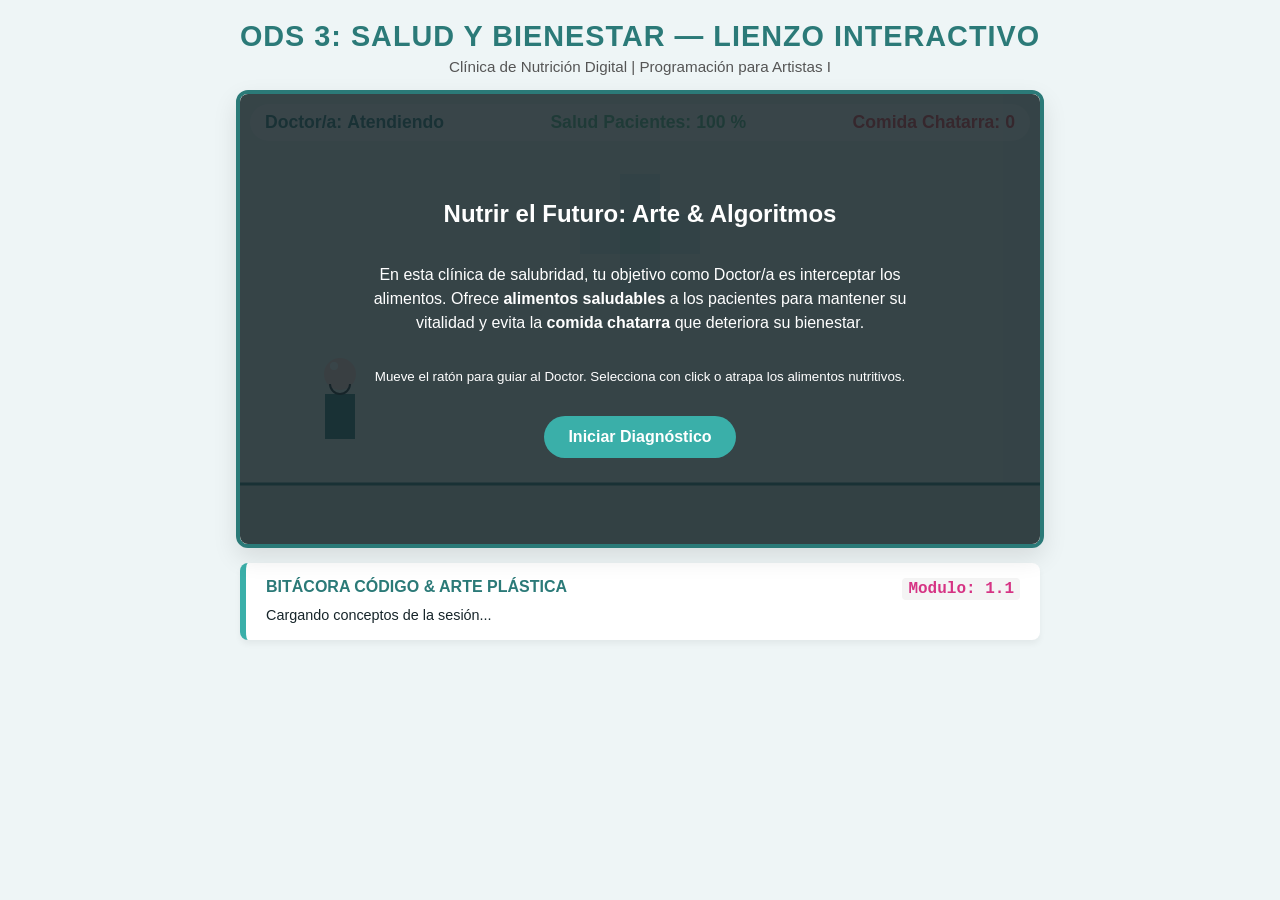
<file: index.HTML>
<!DOCTYPE html>
<html lang="es">
<head>
    <meta charset="UTF-8">
    <meta name="viewport" content="width=device-width, initial-scale=1.0">
    <title>Arte, Algoritmos y Salud - Agenda 2030 (ODS 3)</title>
    <style>
        /* ESTILOS Y ESTÉTICA DE ARTES PLÁSTICAS (Lienzo Clínico) */
        :root {
            --bg-color: #eef5f6;
            --panel-bg: #ffffff;
            --primary-color: #2b7a78;
            --accent-color: #3aafa9;
            --danger-color: #e63946;
            --success-color: #52b788;
            --text-color: #17252a;
            --font-family: 'Segoe UI', Tahoma, Geneva, Verdana, sans-serif;
        }

        body {
            margin: 0;
            padding: 20px;
            background-color: var(--bg-color);
            color: var(--text-color);
            font-family: var(--font-family);
            display: flex;
            flex-direction: column;
            align-items: center;
        }

        header {
            text-align: center;
            margin-bottom: 15px;
        }

        h1 {
            margin: 0 0 5px 0;
            color: var(--primary-color);
            font-size: 1.8rem;
            text-transform: uppercase;
            letter-spacing: 1px;
        }

        p.subtitle {
            margin: 0;
            font-size: 0.95rem;
            color: #555;
        }

        #game-container {
            position: relative;
            background: var(--panel-bg);
            border: 4px solid var(--primary-color);
            border-radius: 12px;
            box-shadow: 0 10px 25px rgba(0,0,0,0.1);
            overflow: hidden;
            width: 800px;
        }

        /* Lienzo Canvas (Área interactiva de Artes Plásticas) */
        canvas {
            display: block;
            background: linear-gradient(to bottom, #e6f4f1 0%, #ffffff 100%);
            cursor: crosshair;
        }

        /* Panel de Información Pedagógica (Programación para Artistas I) */
        #pedagogical-panel {
            width: 800px;
            box-sizing: border-box;
            background: var(--panel-bg);
            margin-top: 15px;
            padding: 15px 20px;
            border-radius: 8px;
            border-left: 6px solid var(--accent-color);
            box-shadow: 0 4px 6px rgba(0,0,0,0.05);
        }

        .panel-title {
            font-weight: bold;
            color: var(--primary-color);
            margin-bottom: 5px;
            display: flex;
            justify-content: space-between;
        }

        .code-concept {
            font-family: 'Courier New', Courier, monospace;
            background: #f4f4f4;
            padding: 2px 6px;
            border-radius: 4px;
            color: #d63384;
        }

        .hud {
            position: absolute;
            top: 10px;
            left: 10px;
            right: 10px;
            display: flex;
            justify-content: space-between;
            pointer-events: none;
            font-weight: bold;
            font-size: 1.1rem;
            background: rgba(255,255,255,0.85);
            padding: 8px 15px;
            border-radius: 20px;
            backdrop-filter: blur(4px);
        }

        .hud-item {
            display: flex;
            align-items: center;
            gap: 5px;
        }

        /* Pantallas de estado (Inicio / GameOver) */
        .overlay {
            position: absolute;
            top: 0;
            left: 0;
            width: 100%;
            height: 100%;
            background: rgba(23, 37, 42, 0.85);
            color: white;
            display: flex;
            flex-direction: column;
            justify-content: center;
            align-items: center;
            text-align: center;
            padding: 30px;
            box-sizing: border-box;
        }

        .btn {
            background-color: var(--accent-color);
            color: white;
            border: none;
            padding: 12px 24px;
            font-size: 1rem;
            font-weight: bold;
            border-radius: 25px;
            cursor: pointer;
            transition: background 0.2s, transform 0.1s;
            margin-top: 15px;
        }

        .btn:hover {
            background-color: var(--primary-color);
            transform: scale(1.05);
        }

        .hidden {
            display: none !important;
        }
    </style>
</head>
<body>

    <header>
        <h1>ODS 3: Salud y Bienestar — Lienzo Interactivo</h1>
        <p class="subtitle">Clínica de Nutrición Digital | Programación para Artistas I</p>
    </header>

    <div id="game-container">
        <div class="hud">
            <div class="hud-item" style="color: var(--primary-color);">
                Doctor/a: <span id="doctor-status">Atendiendo</span>
            </div>
            <div class="hud-item" style="color: var(--success-color);">
                Salud Pacientes: <span id="score-val">100</span>%
            </div>
            <div class="hud-item" style="color: var(--danger-color);">
                Comida Chatarra: <span id="junk-val">0</span>
            </div>
        </div>

        <canvas id="artCanvas" width="800" height="450"></canvas>

        <div id="start-screen" class="overlay">
            <h2>Nutrir el Futuro: Arte & Algoritmos</h2>
            <p style="max-width: 550px; line-height: 1.5;">
                En esta clínica de salubridad, tu objetivo como Doctor/a es interceptar los alimentos. 
                Ofrece <strong>alimentos saludables</strong> a los pacientes para mantener su vitalidad y evita la <strong>comida chatarra</strong> que deteriora su bienestar.
            </p>
            <p><small>Mueve el ratón para guiar al Doctor. Selecciona con click o atrapa los alimentos nutritivos.</small></p>
            <button class="btn" onclick="startGame()">Iniciar Diagnóstico</button>
        </div>

        <div id="gameover-screen" class="overlay hidden">
            <h2 id="go-title">Diagnóstico Completado</h2>
            <p id="go-message" style="max-width: 550px; line-height: 1.5;"></p>
            <div id="artistic-reflection" style="font-style: italic; color: #3aafa9; margin: 10px 0;"></div>
            <button class="btn" onclick="startGame()">Reintentar Consulta</button>
        </div>
    </div>

    <div id="pedagogical-panel">
        <div class="panel-title">
            <span>BITÁCORA CÓDIGO & ARTE PLÁSTICA</span>
            <span id="current-topic-id" class="code-concept">Modulo: 1.1</span>
        </div>
        <div id="pedagogical-content" style="font-size: 0.9rem; line-height: 1.4;">
            Cargando conceptos de la sesión...
        </div>
    </div>

    <script>
        /* * PROGRAMACIÓN PARA ARTISTAS I - IMPLEMENTACIÓN INTEGRAL
         * 1.1. Pensamiento computacional & 1.2. Sistematización
         * 1.3. Conceptos Básicos | 1.4. Estructuras de Control | 1.5. Convenciones
         */

        // --- 1.3.1. Almacenamiento de datos simples (Constantes y Variables Globales) ---
        const canvas = document.getElementById('artCanvas');
        const ctx = canvas.getContext('2d');

        // Convención de nombrado: camelCase para variables/instancias, UPPER_CASE para constantes.
        const GAME_SPEED = 2;
        const CANVAS_WIDTH = 800;
        const CANVAS_HEIGHT = 450;

        let gameRunning = false;
        let animationFrameId = null;
        let score = 100;
        let junkCount = 0;
        let frameCounter = 0;

        // --- 1.2.3. Abstracción y Modelado (Estructuras de datos estructurados/Objetos) ---
        
        // Objeto Modelo: Doctor (Representación del personaje principal humano)
        const doctor = {
            x: 100,
            y: 300,
            width: 50,
            height: 80,
            colorUniform: '#2b7a78',
            colorSkin: '#fcd5ce',
            
            // Método de renderizado usando formas geométricas primarias (Enfoque de Artes Plásticas)
            draw: function() {
                // Cuerpo/Bata (Abstracción sintética)
                ctx.fillStyle = this.colorUniform;
                ctx.fillRect(this.x - 15, this.y, 30, 45);

                // Cabeza (Proporción y volumen básico)
                ctx.fillStyle = this.colorSkin;
                ctx.beginPath();
                ctx.arc(this.x, this.y - 20, 16, 0, Math.PI * 2);
                ctx.fill();

                // Estetoscopio (Detalle figurativo)
                ctx.strokeStyle = '#17252a';
                ctx.lineWidth = 2;
                ctx.beginPath();
                ctx.arc(this.x, this.y - 10, 10, 0, Math.PI);
                ctx.stroke();

                // Espejo frontal / Marcador Clínico
                ctx.fillStyle = '#ffffff';
                ctx.beginPath();
                ctx.arc(this.x - 6, this.y - 28, 4, 0, Math.PI * 2);
                ctx.fill();
            },
            
            // 1.1.4. Algoritmo de actualización de posición
            update: function(targetX, targetY) {
                // Interpolación suave (Modelado de movimiento)
                this.x += (targetX - this.x) * 0.1;
                this.y += (targetY - this.y) * 0.1;
                
                // Restricciones de borde (Límites de la clínica)
                this.x = Math.max(20, Math.min(CANVAS_WIDTH - 20, this.x));
                this.y = Math.max(100, Math.min(CANVAS_HEIGHT - 40, this.y));
            }
        };

        // Arreglo de datos estructurados para Alimentos
        let foodItems = [];

        // Base de datos abstracta de alimentos (Nutrición vs Consecuencias)
        const FOOD_TYPES = [
            { name: 'Manzana', type: 'good', color: '#e63946', val: 5, info: 'Rica en fibra y vitaminas. Protege el sistema cardiovascular.' },
            { name: 'Brócoli', type: 'good', color: '#52b788', val: 7, info: 'Aporta antioxidantes y potencia el sistema inmunológico.' },
            { name: 'Agua', type: 'good', color: '#4ea8de', val: 5, info: 'Esencial para la hidratación celulary la función renal.' },
            { name: 'Dona azucarada', type: 'bad', color: '#ffb703', val: -15, info: 'Exceso de azúcares refinados. Riesgo de diabetes e inflamación.' },
            { name: 'Refresco', type: 'bad', color: '#6f1d1b', val: -20, info: 'Calorías vacías. Deteriora la salud dental y metabólica.' },
            { name: 'Hamburguesa ultraprocesada', type: 'bad', color: '#b5e2fa', val: -12, info: 'Grasas saturadas y alto sodio. Eleva la presión arterial.' }
        ];

        // Temario de Programación para Artistas I para vinculación pedagógica en vivo
        const SYLLABUS_DATA = [
            { code: "1.1.1 La Máquina", text: "La máquina procesa ciclos visuales a 60 FPS transformando ecuaciones de coordenadas en lienzo plástico." },
            { code: "1.1.4 Algoritmos", text: "El bucle de juego (Game Loop) es un algoritmo secuencial: Limpiar -> Actualizar -> Colisionar -> Renderizar." },
            { code: "1.2.3 Abstracción y Modelado", text: "Sintetizar la figura humana del Doctor a formas geométricas básicas (círculos, rectángulos) sin perder su identidad visual." },
            { code: "1.3.1 Datos Estructurados", text: "Uso de arreglos y objetos Javascript para almacenar dinámicamente las propiedades cromáticas y físicas de los alimentos." },
            { code: "1.4.1 Estructuras de Selección", text: "Evaluación condicional (if/else): Si el alimento es saludable, la salud del paciente suma; si es procesado, se resta." },
            { code: "1.4.2 Ciclos", text: "Uso de bucles 'for' para recorrer, renderizar y verificar interacciones de múltiples elementos gráficos simultáneamente." },
            { code: "1.4.3 Recursión", text: "El ciclo de renderizado 'requestAnimationFrame' se invoca a sí mismo de forma recursiva para generar la ilusión de movimiento continuo." }
        ];

        // Trackeo de posición del mouse (Input del usuario)
        let mouse = { x: doctor.x, y: doctor.y };

        canvas.addEventListener('mousemove', (e) => {
            const rect = canvas.getBoundingClientRect();
            mouse.x = e.clientX - rect.left;
            mouse.y = e.clientY - rect.top;
        });

        // --- 1.3.3. Funciones (Modularidad y Síntesis) ---

        // Función constructora de alimentos (Generación aleatoria/Identificación de patrones)
        function spawnFood() {
            // 1.3.2. Operadores aritméticos y relacionales
            if (Math.random() < 0.03) {
                const template = FOOD_TYPES[Math.floor(Math.random() * FOOD_TYPES.length)];
                foodItems.push({
                    x: Math.random() * (CANVAS_WIDTH - 60) + 30,
                    y: -20,
                    radius: 14,
                    speed: 1.5 + Math.random() * 2,
                    ...template
                });
            }
        }

        // Renderizado del Fondo de la Clínica (Composición Plástica de fondo)
        function drawClinicEnvironment() {
            // Paredes clínicas simétricas (Perspectiva básica)
            ctx.fillStyle = '#e6f4f1';
            ctx.fillRect(0, 0, CANVAS_WIDTH, CANVAS_HEIGHT);

            // Suelo (Módulos de azulejos)
            ctx.fillStyle = '#d8e2dc';
            ctx.fillRect(0, CANVAS_HEIGHT - 60, CANVAS_WIDTH, 60);

            // Línea de división cromática (Zócalo)
            ctx.strokeStyle = '#2b7a78';
            ctx.lineWidth = 3;
            ctx.beginPath();
            ctx.moveTo(0, CANVAS_HEIGHT - 60);
            ctx.lineTo(CANVAS_WIDTH, CANVAS_HEIGHT - 60);
            ctx.stroke();

            // Simulación de Cruz de Salubridad / Arte Institucional ODS 3
            ctx.fillStyle = 'rgba(58, 175, 169, 0.15)';
            ctx.fillRect(CANVAS_WIDTH / 2 - 20, 80, 40, 120);
            ctx.fillRect(CANVAS_WIDTH / 2 - 60, 120, 120, 40);
        }

        // 1.1.4. Algoritmo de Detección de Colisiones (Distancia Euclidiana)
        function checkCollisions(item, index) {
            // Operadores aritméticos para cálculo vectorial
            let dx = item.x - doctor.x;
            let dy = item.y - doctor.y;
            let distance = Math.sqrt(dx * dx + dy * dy);

            // 1.4.1. Estructura de Selección
            if (distance < item.radius + 25) {
                // Aplicación de consecuencias nutricionales (ODS 3)
                if (item.type === 'good') {
                    score = Math.min(100, score + item.val);
                    updatePedagogicalPanel(`<strong>Selección Nutritiva:</strong> Consumo de ${item.name}. ${item.info}`, "1.4.1 Seleccion");
                } else {
                    score += item.val; // Es un valor negativo
                    junkCount++;
                    updatePedagogicalPanel(`<strong>Alerta de Salud:</strong> Consumo de ${item.name}. ${item.info}`, "Consecuencias ODS 3");
                }
                
                // Eliminar elemento consumido (Modificación de estructura modular)
                foodItems.splice(index, 1);
                updateHUD();
            }
        }

        // Actualización de la Interfaz (HUD)
        function updateHUD() {
            document.getElementById('score-val').innerText = Math.max(0, score);
            document.getElementById('junk-val').innerText = junkCount;

            // Selección condicional del estado del Doctor según la salud del paciente
            const statusElem = document.getElementById('doctor-status');
            if (score > 70) {
                statusElem.innerText = "Excelente (Prevención Activa)";
                statusElem.style.color = "var(--primary-color)";
            } else if (score > 30) {
                statusElem.innerText = "Precaución (Riesgo Nutricional)";
                statusElem.style.color = "#d97706";
            } else {
                statusElem.innerText = "Crítico (Intervención Necesaria)";
                statusElem.style.color = "var(--danger-color)";
            }
        }

        // 1.2.4. Síntesis y Modularidad: Actualización del Panel Pedagógico
        function updatePedagogicalPanel(message, topicId) {
            document.getElementById('pedagogical-content').innerHTML = message;
            document.getElementById('current-topic-id').innerText = topicId;
        }

        // --- 1.4.3. Bucle Principal del Juego (Game Loop / Recursión con requestAnimationFrame) ---
        function gameLoop() {
            if (!gameRunning) return;

            frameCounter++;

            // 1. Limpieza de Lienzo (Abstracción Cuadro a Cuadro)
            ctx.clearRect(0, 0, CANVAS_WIDTH, CANVAS_HEIGHT);

            // 2. Dibujar Escenografía Integrada
            drawClinicEnvironment();

            // 3. Actualizar y Renderizar Personaje Humano (Doctor)
            doctor.update(mouse.x, mouse.y);
            doctor.draw();

            // 4. Generación Algorítmica de Alimentos
            spawnFood();

            // 5. 1.4.2. Ciclos (Procesamiento del Arreglo de Alimentos)
            for (let i = foodItems.length - 1; i >= 0; i--) {
                let item = foodItems[i];
                
                // Actualizar Posición
                item.y += item.speed;

                // Renderizado Plástico del Alimento
                ctx.fillStyle = item.color;
                ctx.beginPath();
                ctx.arc(item.x, item.y, item.radius, 0, Math.PI * 2);
                ctx.fill();
                ctx.strokeStyle = '#ffffff';
                ctx.lineWidth = 1.5;
                ctx.stroke();

                // Etiqueta del Alimento (Síntesis Gráfica)
                ctx.fillStyle = '#17252a';
                ctx.font = '10px sans-serif';
                ctx.textAlign = 'center';
                ctx.fillText(item.name, item.x, item.y + item.radius + 12);

                // Verificación de Colisión con el Doctor
                checkCollisions(item, i);

                // Eliminar alimentos que salen del lienzo (Optimización de memoria)
                if (item && item.y > CANVAS_HEIGHT + 20) {
                    foodItems.splice(i, 1);
                }
            }

            // Actualización rotativa de conceptos del syllabus para estudio continuo
            if (frameCounter % 300 === 0) {
                const randomConcept = SYLLABUS_DATA[Math.floor(Math.random() * SYLLABUS_DATA.length)];
                updatePedagogicalPanel(randomConcept.text, randomConcept.code);
            }

            // Condición de Fin de Juego (Estructura de Selección Logica)
            if (score <= 0) {
                endGame(false);
                return;
            } else if (frameCounter > 3600) { // Aproximadamente 60 segundos de simulación exitosa
                endGame(true);
                return;
            }

            // 1.4.3. Recursión: La función se llama a sí misma a través de la API del navegador
            animationFrameId = requestAnimationFrame(gameLoop);
        }

        // --- Gestión de Estados del Juego ---

        function startGame() {
            // 1.5. Convenciones de código: Reseteo de variables de estado
            score = 100;
            junkCount = 0;
            frameCounter = 0;
            foodItems = [];
            gameRunning = true;

            document.getElementById('start-screen').classList.add('hidden');
            document.getElementById('gameover-screen').classList.add('hidden');

            updateHUD();
            updatePedagogicalPanel("¡Consulta iniciada! Utiliza al Doctor/a para clasificar y priorizar la ingesta saludable frente a productos procesados.", "1.1 Pensamiento Computacional");

            if (animationFrameId) {
                cancelAnimationFrame(animationFrameId);
            }
            gameLoop();
        }

        function endGame(isWin) {
            gameRunning = false;
            cancelAnimationFrame(animationFrameId);

            const screen = document.getElementById('gameover-screen');
            const title = document.getElementById('go-title');
            const msg = document.getElementById('go-message');
            const reflection = document.getElementById('artistic-reflection');

            screen.classList.remove('hidden');

            if (isWin) {
                title.innerText = "¡Consulta Exitosa! (ODS 3 Cumplido)";
                title.style.color = "var(--success-color)";
                msg.innerHTML = `Has mantenido la salud de la comunidad clínica en niveles óptimos.<br><strong>Consumo inadecuado registrado:</strong> ${junkCount} productos nocivos.`;
                reflection.innerText = " Reflexión Artística: 'El cuerpo como primer territorio de creación; la buena alimentación como la paleta de color que sostiene la vida.'";
            } else {
                title.innerText = "Alerta Médica: Crisis de Salud";
                title.style.color = "var(--danger-color)";
                msg.innerHTML = `La acumulación de comida chatarra deterioró el bienestar de los pacientes.<br><strong>Consecuencias:</strong> Mayor riesgo de enfermedades no transmisibles (obesidad, diabetes, problemas cardiovasculares).`;
                reflection.innerText = " Reflexión Artística: 'Descomponer la rutina alimentaria mediante el pensamiento computacional nos permite rediseñar nuestros hábitos de consumo.'";
            }
        }

        // Renderizado Inicial estático
        drawClinicEnvironment();
        doctor.draw();
    </script>
</body>
</html>
</file>
<file: KMZ.css>
/*
DIAGRAMA DE FLUJO — CSS
[Inicio]
   ↓
[Define variables de color y tipografía]
   ↓
[Estiliza cuerpo, encabezado y contenedor]
   ↓
[Estiliza canvas, HUD y overlays]
   ↓
[Estiliza botones y panel pedagógico]
   ↓
[Aplicación visual lista]
*/

/* ESTILOS Y ESTÉTICA DE ARTES PLÁSTICAS (Lienzo Clínico) */
        :root {
            --bg-color: #eef5f6;
            --panel-bg: #ffffff;
            --primary-color: #2b7a78;
            --accent-color: #3aafa9;
            --danger-color: #e63946;
            --success-color: #52b788;
            --text-color: #17252a;
            --font-family: 'Segoe UI', Tahoma, Geneva, Verdana, sans-serif;
        }

        body {
            margin: 0;
            padding: 20px;
            background-color: var(--bg-color);
            color: var(--text-color);
            font-family: var(--font-family);
            display: flex;
            flex-direction: column;
            align-items: center;
        }

        header {
            text-align: center;
            margin-bottom: 15px;
        }

        h1 {
            margin: 0 0 5px 0;
            color: var(--primary-color);
            font-size: 1.8rem;
            text-transform: uppercase;
            letter-spacing: 1px;
        }

        p.subtitle {
            margin: 0;
            font-size: 0.95rem;
            color: #555;
        }

        #game-container {
            position: relative;
            background: var(--panel-bg);
            border: 4px solid var(--primary-color);
            border-radius: 12px;
            box-shadow: 0 10px 25px rgba(0,0,0,0.1);
            overflow: hidden;
            width: 800px;
        }

        /* Lienzo Canvas (Área interactiva de Artes Plásticas) */
        canvas {
            display: block;
            background: linear-gradient(to bottom, #e6f4f1 0%, #ffffff 100%);
            cursor: crosshair;
        }

        /* Panel de Información Pedagógica (Programación para Artistas I) */
        #pedagogical-panel {
            width: 800px;
            box-sizing: border-box;
            background: var(--panel-bg);
            margin-top: 15px;
            padding: 15px 20px;
            border-radius: 8px;
            border-left: 6px solid var(--accent-color);
            box-shadow: 0 4px 6px rgba(0,0,0,0.05);
        }

        .panel-title {
            font-weight: bold;
            color: var(--primary-color);
            margin-bottom: 5px;
            display: flex;
            justify-content: space-between;
        }

        .code-concept {
            font-family: 'Courier New', Courier, monospace;
            background: #f4f4f4;
            padding: 2px 6px;
            border-radius: 4px;
            color: #d63384;
        }

        .hud {
            position: absolute;
            top: 10px;
            left: 10px;
            right: 10px;
            display: flex;
            justify-content: space-between;
            pointer-events: none;
            font-weight: bold;
            font-size: 1.1rem;
            background: rgba(255,255,255,0.85);
            padding: 8px 15px;
            border-radius: 20px;
            backdrop-filter: blur(4px);
        }

        .hud-item {
            display: flex;
            align-items: center;
            gap: 5px;
        }

        /* Pantallas de estado (Inicio / GameOver) */
        .overlay {
            position: absolute;
            top: 0;
            left: 0;
            width: 100%;
            height: 100%;
            background: rgba(23, 37, 42, 0.85);
            color: white;
            display: flex;
            flex-direction: column;
            justify-content: center;
            align-items: center;
            text-align: center;
            padding: 30px;
            box-sizing: border-box;
        }

        .btn {
            background-color: var(--accent-color);
            color: white;
            border: none;
            padding: 12px 24px;
            font-size: 1rem;
            font-weight: bold;
            border-radius: 25px;
            cursor: pointer;
            transition: background 0.2s, transform 0.1s;
            margin-top: 15px;
        }

        .btn:hover {
            background-color: var(--primary-color);
            transform: scale(1.05);
        }

        .hidden {
            display: none !important;
        }
</file>
